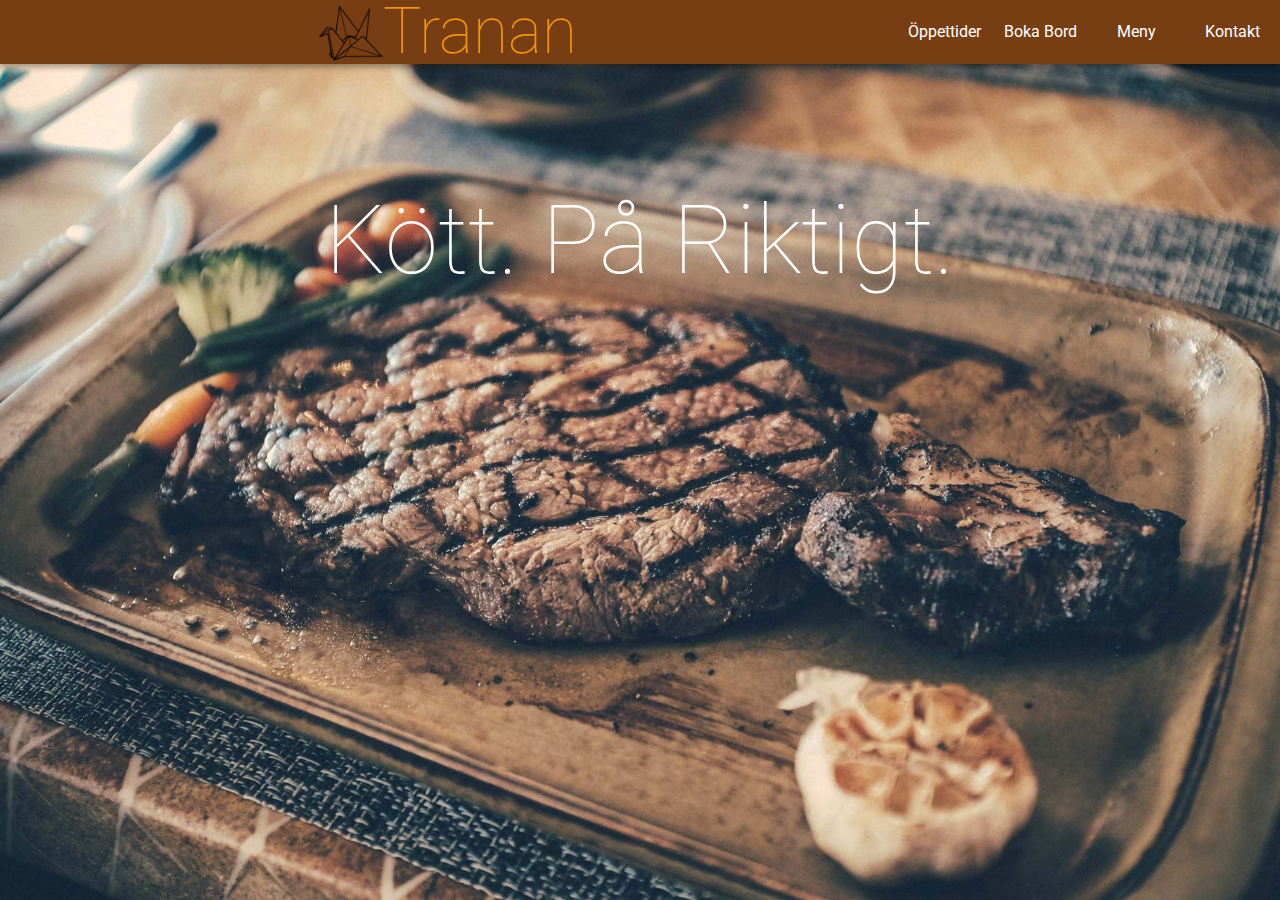
<file: site/index.html>
<!DOCTYPE html>
<html lang="sv">
<head>
	<meta charset="UTF-8">
	<meta name="viewport" content="width=device-width, initial-scale=1.0">
	<title>Tranan | Kött på riktigt</title>
	
	
	<link rel="stylesheet" type="text/css" href="css/index.css">
	<link rel="stylesheet" type="text/css" href="css/layout.css">
 

	<!-- Fonts -->
	<link href='https://fonts.googleapis.com/css?family=Roboto:700,400,300,100' rel='stylesheet' type='text/css'>
</head>
<body>
	<header>
		<a href="index.html">
			<div id="logo">
				<img src="img/logo.png">
				<h1>Tranan</h1>
			</div>
		</a>

		<nav id="navwide">
			<ul>
				<a href="oppettider.html"><li><p>Öppettider</p></li></a>
				<a href="boka.html"><li><p>Boka Bord</p></li></a>
				<a href="meny.html"><li><p>Meny</p></li></a>
				<a href="kontakt.html"><li><p>Kontakt</p></li></a>
			</ul>
		</nav>
		<nav id="navnarrow">
			<ul>
				<a href="oppettider.html"><li><p>Öppettider</p></li></a>
				<a href="boka.html"><li><p>Boka Bord</p></li></a>
				<a href="meny.html"><li><p>Meny</p></li></a>
				<a href="kontakt.html"><li><p>Kontakt</p></li></a>
			</ul>
		</nav>
	</header>
	<section>
		<h2>Kött. På Riktigt.</h2>
	</section>
</body>
</html>
</file>
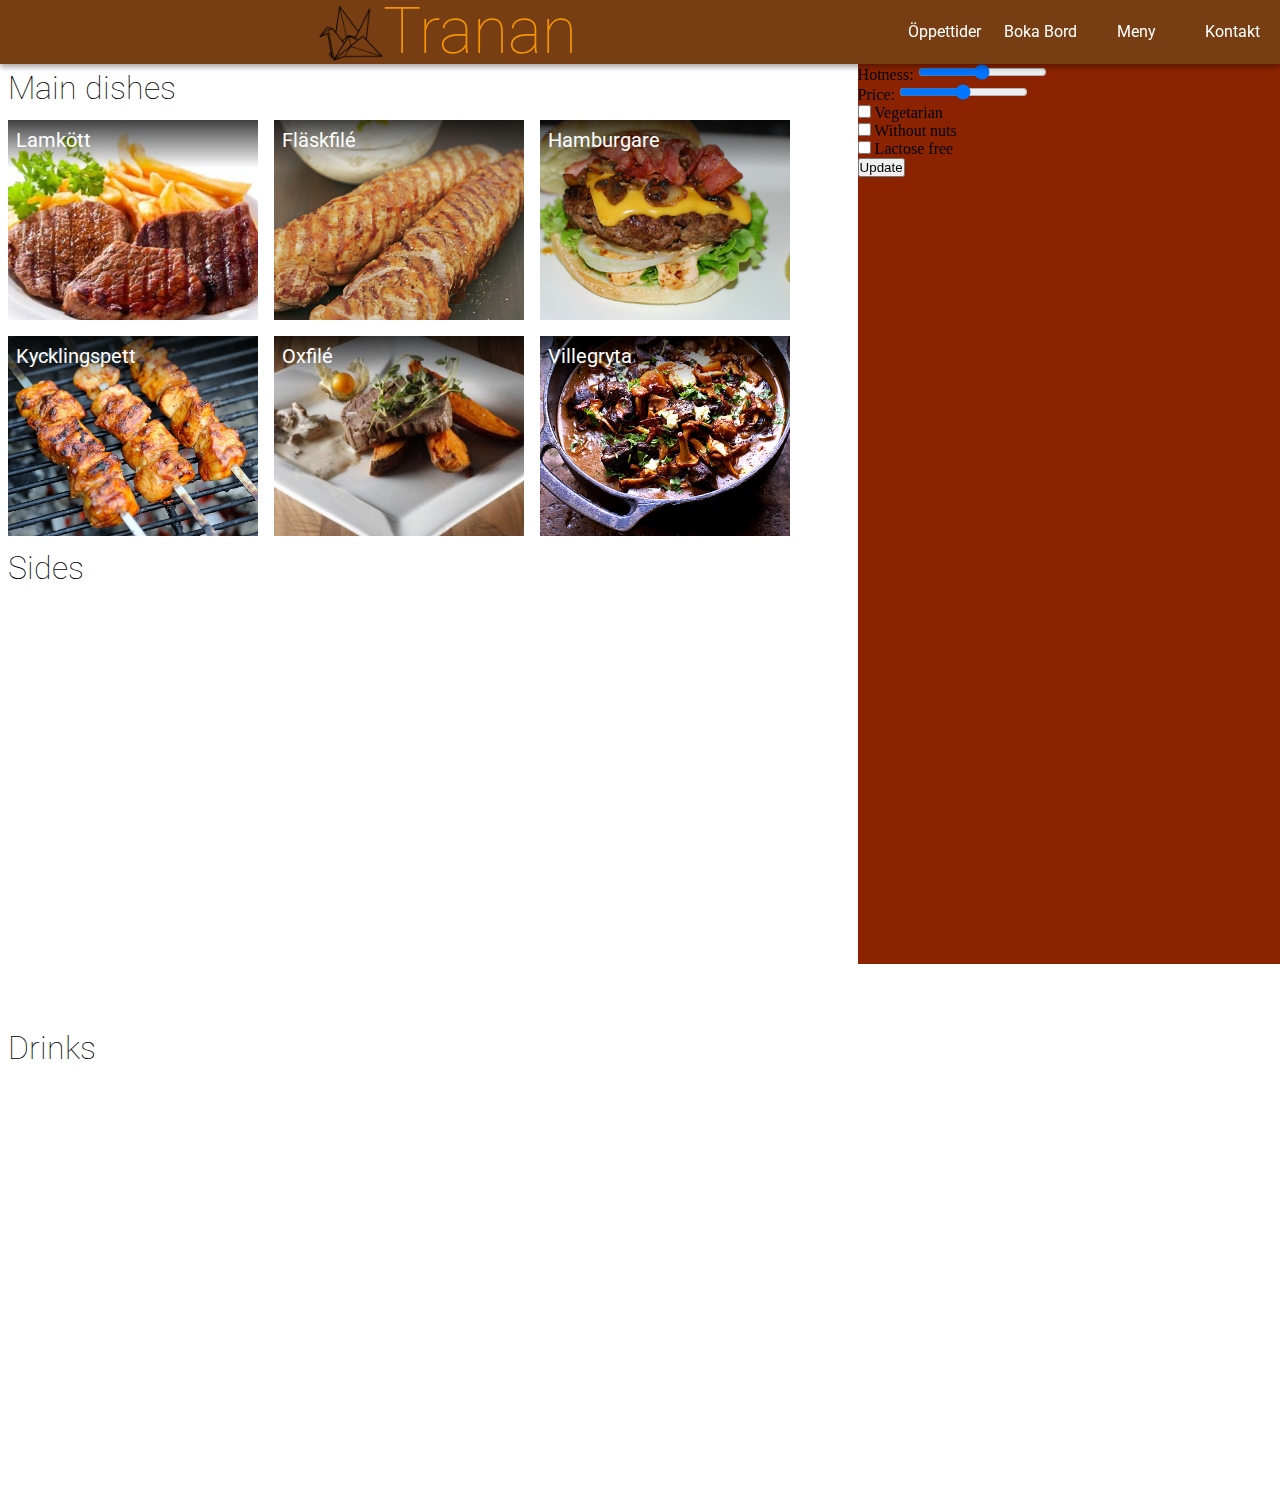
<file: site/meny.html>
<!DOCTYPE html>
<html lang="sv">
<head>
	<meta charset="UTF-8">
	<meta name="viewport" content="width=device-width, initial-scale=1.0">

	<title>Tranan | Kött på riktigt</title>

	<!-- Stylesheets -->
	<link rel="stylesheet" type="text/css" href="css/meny.css">
	<link rel="stylesheet" type="text/css" href="css/layout.css">


	<!-- Fonts -->
	<link href='https://fonts.googleapis.com/css?family=Roboto:700,400,300,100' rel='stylesheet' type='text/css'>
</head>
<body>

	<header>
		<a href="index.html">
			<div id="logo">
				<img src="img/logo.png">
				<h1>Tranan</h1>
			</div>
		</a>

		<nav id="navwide">
			<ul>
				<a href="oppettider.html"><li><p>Öppettider</p></li></a>
				<a href="boka.html"><li><p>Boka Bord</p></li></a>
				<a href="meny.html"><li><p>Meny</p></li></a>
				<a href="kontakt.html"><li><p>Kontakt</p></li></a>
			</ul>
		</nav>
		<nav id="navnarrow">
			<svg class="hamburger" fill="#000000" viewBox="0 0 24 24"  xmlns="http://www.w3.org/2000/svg"><path d="M0 0h24v24H0z" fill="none"/><path d="M3 18h18v-2H3v2zm0-5h18v-2H3v2zm0-7v2h18V6H3z"/></svg>
			<ul>
				<a href="oppettider.html"><li><p>Öppettider</p></li></a>
				<a href="boka.html"><li><p>Boka Bord</p></li></a>
				<a href="meny.html"><li><p>Meny</p></li></a>
				<a href="kontakt.html"><li><p>Kontakt</p></li></a>
			</ul>
		</nav>
	</header>




	<section id="dishes">
		<div class="main">
			<h1>Main dishes</h1>
			<div class="dish" id="lammkott">
				<div class="dish_shadow">
					<p>Lamkött</p>
				</div>
			</div>
			<div class="dish" id="flaskfile">
				<div class="dish_shadow">
					<p>Fläskfilé</p>
				</div>
			</div>
			<div class="dish" id="hamburgare">
				<div class="dish_shadow">
					<p>Hamburgare</p>
				</div>
			</div>
			<div class="dish" id="kycklingspett">
				<div class="dish_shadow">
					<p>Kycklingspett</p>
				</div>
			</div>
			<div class="dish" id="oxfile">
				<div class="dish_shadow">
					<p>Oxfilé</p>
				</div>
			</div>
			<div class="dish" id="villegryta">
				<div class="dish_shadow">
					<p>Villegryta</p>
				</div>
			</div>
		</div>
		<div class="sides">
			<h1>Sides</h1>
			<div class="dish"></div>
			<div class="dish"></div>
			<div class="dish"></div>
			<div class="dish"></div>
			<div class="dish"></div>
		</div>
		<div class="drinks">
			<h1>Drinks</h1>
			<div class="dish"></div>
			<div class="dish"></div>
			<div class="dish"></div>
			<div class="dish"></div>
		</div>

	</section>


	<section id="selection">
		<form action="get">
			Hotness: <input type="range" name="points" min="1" max="3"> <br>
			Price: <input type="range" name="points" min="20" max="200"> <br>
			<input type="checkbox" name="option1" value="vegetarian"> Vegetarian<br>
		  <input type="checkbox" name="option2" value="nut free"> Without nuts<br>
		  <input type="checkbox" name="option3" value="lactose free"> Lactose free<br>
		  <input type="submit" value="Update">
		</form>
	</section>
</body>
</html>
</file>
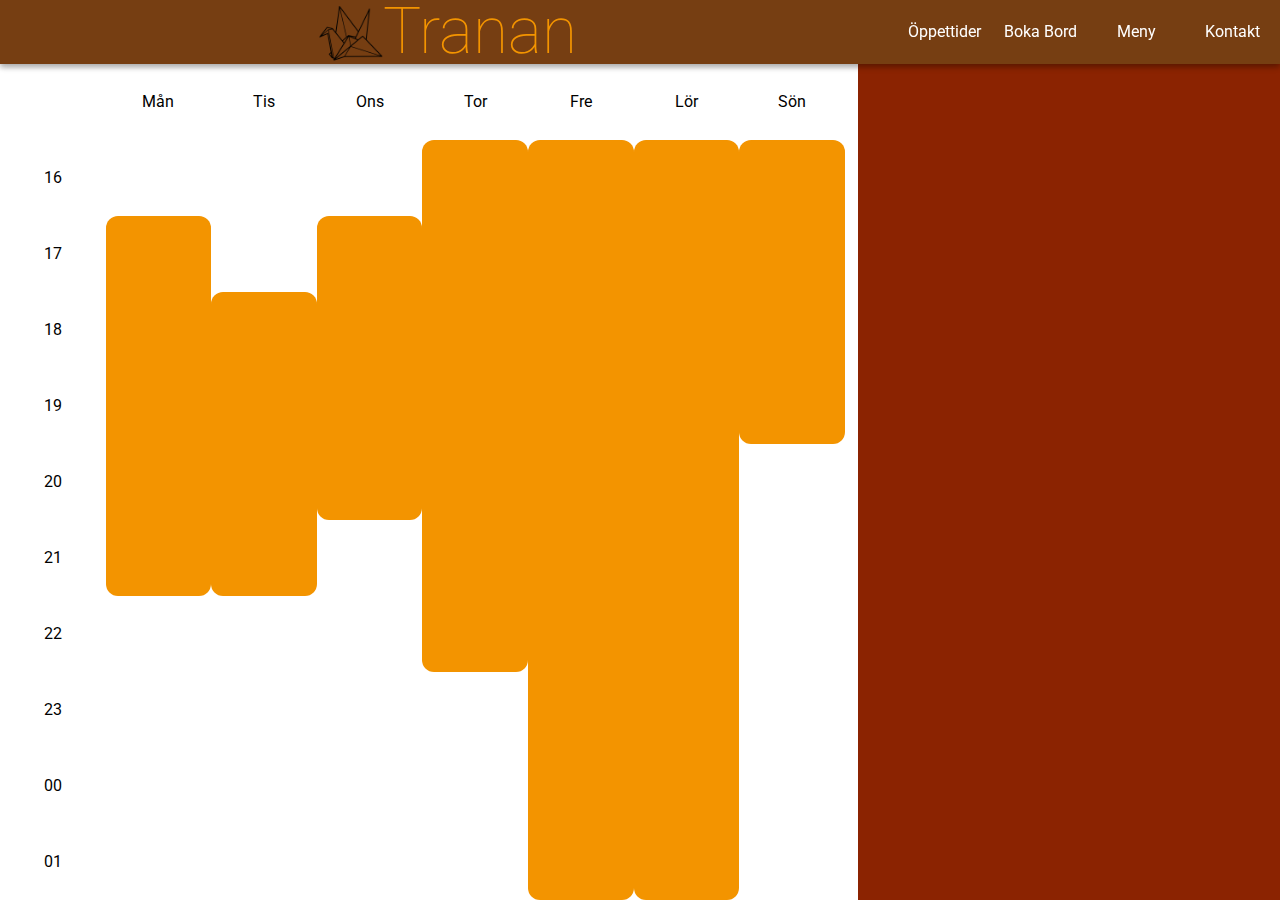
<file: site/oppettider.html>
<!DOCTYPE html>
<html lang="sv">
<head>
	<meta charset="UTF-8">
	<meta name="viewport" content="width=device-width, initial-scale=1.0">

	<title>Tranan | Kött på riktigt</title>

	<!-- Stylesheets -->
	<link rel="stylesheet" type="text/css" href="css/oppettider.css">
	<link rel="stylesheet" type="text/css" href="css/layout.css">


	<!-- Fonts -->
	<link href='https://fonts.googleapis.com/css?family=Roboto:700,400,300,100' rel='stylesheet' type='text/css'>
</head>
<body>
	<header>
		<a href="index.html">
			<div id="logo">
				<img src="img/logo.png">
				<h1>Tranan</h1>
			</div>
		</a>

		<nav id="navwide">
			<ul>
				<a href="oppettider.html"><li><p>Öppettider</p></li></a>
				<a href="boka.html"><li><p>Boka Bord</p></li></a>
				<a href="meny.html"><li><p>Meny</p></li></a>
				<a href="kontakt.html"><li><p>Kontakt</p></li></a>
			</ul>
		</nav>
		<nav id="navnarrow">
			<svg class="hamburger" fill="#000000" viewBox="0 0 24 24"  xmlns="http://www.w3.org/2000/svg"><path d="M0 0h24v24H0z" fill="none"/><path d="M3 18h18v-2H3v2zm0-5h18v-2H3v2zm0-7v2h18V6H3z"/></svg>
			<ul>
				<a href="oppettider.html"><li><p>Öppettider</p></li></a>
				<a href="boka.html"><li><p>Boka Bord</p></li></a>
				<a href="meny.html"><li><p>Meny</p></li></a>
				<a href="kontakt.html"><li><p>Kontakt</p></li></a>
			</ul>
		</nav>
	</header>


	<section id="times">
		<div class="column">
			<div><p></p></div>
			<div><p>16</p></div>
			<div><p>17</p></div>
			<div><p>18</p></div>
			<div><p>19</p></div>
			<div><p>20</p></div>
			<div><p>21</p></div>
			<div><p>22</p></div>
			<div><p>23</p></div>
			<div><p>00</p></div>
			<div><p>01</p></div>
		</div>
		<div class="column">
			<div><p>Mån</p></div>
			<div class="time_cont">
				<div id="mon_bef"></div>
				<div id="mon"></div>
			</div>
		</div>
		<div class="column">
			<div><p>Tis</p></div>
			<div class="time_cont">
				<div id="tis_bef"></div>
				<div id="tis"></div>
			</div>
		</div>
		<div class="column">
			<div><p>Ons</p></div>
			<div class="time_cont">
				<div id="ons_bef"></div>
				<div id="ons"></div>
			</div>
		</div>
		<div class="column">
			<div><p>Tor</p></div>
			<div class="time_cont">
				<div id="tor_bef"></div>
				<div id="tor"></div>
			</div>
		</div>
		<div class="column">
			<div><p>Fre</p></div>
			<div class="time_cont">
				<div id="fre_bef"></div>
				<div id="fre"></div>
			</div>
		</div>
		<div class="column">
			<div><p>Lör</p></div>
			<div class="time_cont">
				<div id="lor_bef"></div>
				<div id="lor"></div>
			</div>
		</div>
		<div class="column">
			<div><p>Sön</p></div>
			<div class="time_cont">
				<div id="son_bef"></div>
				<div id="son"></div>
			</div>
		</div>
	</section>

	<section id="selection">
		
	</section>
</body>
</html>
</file>
<file: site/css/index.css>
body {
	background: url(../img/steak.jpg) no-repeat center center fixed; 
	-webkit-background-size: cover;
	-moz-background-size: cover;
	-o-background-size: cover;
	background-size: cover;
}
  
section {
	text-align: center;
	position: absolute;
	top: 64px;
	width: 100%;
}

section > h2 {
	font-family: 'Roboto', sans-serif;
	font-weight: 100;
	font-size: 96px;
	line-height: 1;
	

	color: white;

	position: relative;
	top: 128px;
}
</file>
<file: site/css/layout.css>
* {
	margin: 0;
	padding: 0;
}

html, body {
	height: 100%;
}

a, a:visited {
	color: inherit;
	text-decoration: none;
}

header{
	position: relative;
	width: 100%;
	height: 64px;
	z-index: 10;
	min-width: 330px;
	background-color: #763e12;

	text-align: center;

	box-shadow: 0 3px 6px rgba(0,0,0,0.16), 0 3px 6px rgba(0,0,0,0.23);
}

#logo {
	height: 64px;
	display: inline-block;

	margin-right: auto;
	margin-left: auto;
}

#logo > * {
	float: left;
}

#logo img {
	height: 64px;
}

#logo h1 {
	font-family: 'Roboto', sans-serif;
	font-weight: 100;
	font-size: 64px;
	line-height: 1;

	color: #F39400;
}

#navwide {
	float: right;
}

#navnarrow {
	display: none;
}

#navwide ul {
	list-style-type: none;
	width: 384px;
	height: 64px;
}

#navwide ul li {
	display: block;
	width: 96px;
	height: 64px;
	float: left;

	text-align: center;
}

#navwide ul li:hover {
	background-color: #6A3710;
}

#navwide ul a li {
	font-family: 'Roboto', sans-serif;
	font-weight: 400;
	line-height: 64px;

	color: white;
	opacity: 1;
}

@media (max-width: 650px) {
	#navwide {
		display: none;
	}

	#navnarrow {
		position: relative;
		display: inline-block;
		float: right;
		width: 64px;
		height: 64px;
	}

	#navnarrow .hamburger {
		position: absolute;
		top: 16px;
		right: 16px;
		width: 32px;
		height: 32px;
	}

	#navnarrow ul {
		position: absolute;
		top: 64px;
		display: none;
		list-style-type: none;
		right: 0;
	}

	#navnarrow:hover ul {
		display: block;
	}

	#navnarrow ul li {
		background-color: #F39400;

		font-family: 'Roboto', sans-serif;
		font-weight: 400;
		font-size: 24px;
		line-height: 64px;

		color: white;
		opacity: 1;

		height: 64px;
		width: 256px;
		display: block;
	}

	#navnarrow ul li:hover {
		background-color: #da8500;
	}
}
</file>
<file: site/css/meny.css>
#dishes {
  width: 67%;
}

#selection {
  position: fixed;
  z-index: 8;
  float: right;
  top: 0;
  right: 0;

  width: 33%;
  height: 100%;

  padding-top: 64px;

  background-color: #8B2301;
}

#dishes > div {
  display: inline-block;
  margin: 0 auto;
}

#dishes > div > h1 {
  margin-left: 8px;

  font-family: 'Roboto', sans-serif;
  font-weight: 100;
  font-size: 32px;
  line-height: 48px;
}

.dish {
  position: relative;
  display: inline-block;

  margin: 8px;

  height: 25%;
  width: 22.5%;
  min-width: 250px;
  min-height: 200px;

  float: left;

  overflow: hidden;

  background-size: cover;
  background-repeat: no-repeat;
  background-position: 50% 50%;
}

.dish_shadow {
  position: absolute;
  top: 0;

  width: 100%;
  height: 48px;

  background: linear-gradient(rgba(0, 0, 0, 0.75), rgba(0, 0, 0, 0));
}

.dish_shadow > p {
  margin-left: 8px;

  color: white;

  font-weight: 400;
  font-family: 'Roboto', sans-serif;
  font-size: 20px;
  line-height: 40px;
}

#lammkott { background-image: url("../img/dishes/lammkott.jpg"); }
#flaskfile { background-image: url("../img/dishes/flaskfile.jpg"); }
#hamburgare { background-image: url("../img/dishes/hamburgare.jpg"); }
#kycklingspett { background-image: url("../img/dishes/kycklingspett.jpg"); }
#oxfile { background-image: url("../img/dishes/oxfile.jpg"); }
#villegryta { background-image: url("../img/dishes/villegryta.jpg"); }
</file>
<file: site/css/oppettider.css>
#times {
  width: 66%;
  height: calc(100% - 64px);
}

#times .column {
  font-family: 'Roboto', sans-serif;
  float: left;
  width: 12.5%;
  height: 100%;
}
#times .column > div:not(.time_cont) {
  text-align: center;
  min-height: 20px;
  height: calc(100% / 11);
  line-height: 100%;

  vertical-align: middle;
}
#times .column > div:not(.time_cont) p{
  position: relative;
  top: 50%;
  transform: translateY(-50%)
}

.time_cont {
  height: calc(100% * 10 / 11);
}

.time_cont > div:nth-child(2) {
  background-color: #F39400;
  border-radius: 12px;
}

#mon_bef { height: 10%; }
#mon { height: 50%; }

#tis_bef { height: 20%; }
#tis { height: 40%; }

#ons_bef { height: 10%; }
#ons { height: 40%; }

#tor_bef { height: 0%; }
#tor { height: 70%; }

#fre_bef { height: 0%; }
#fre { height: 100%; }

#lor_bef { height: 0%; }
#lor { height: 100%; }

#son_bef { height: 0%; }
#son { height: 40%; }

#selection {
  position: fixed;
  z-index: 8;
  float: right;
  top: 0;
  right: 0;

  width: 33%;
  height: 100%;

  padding-top: 64px;

  background-color: #8B2301;
}
</file>
